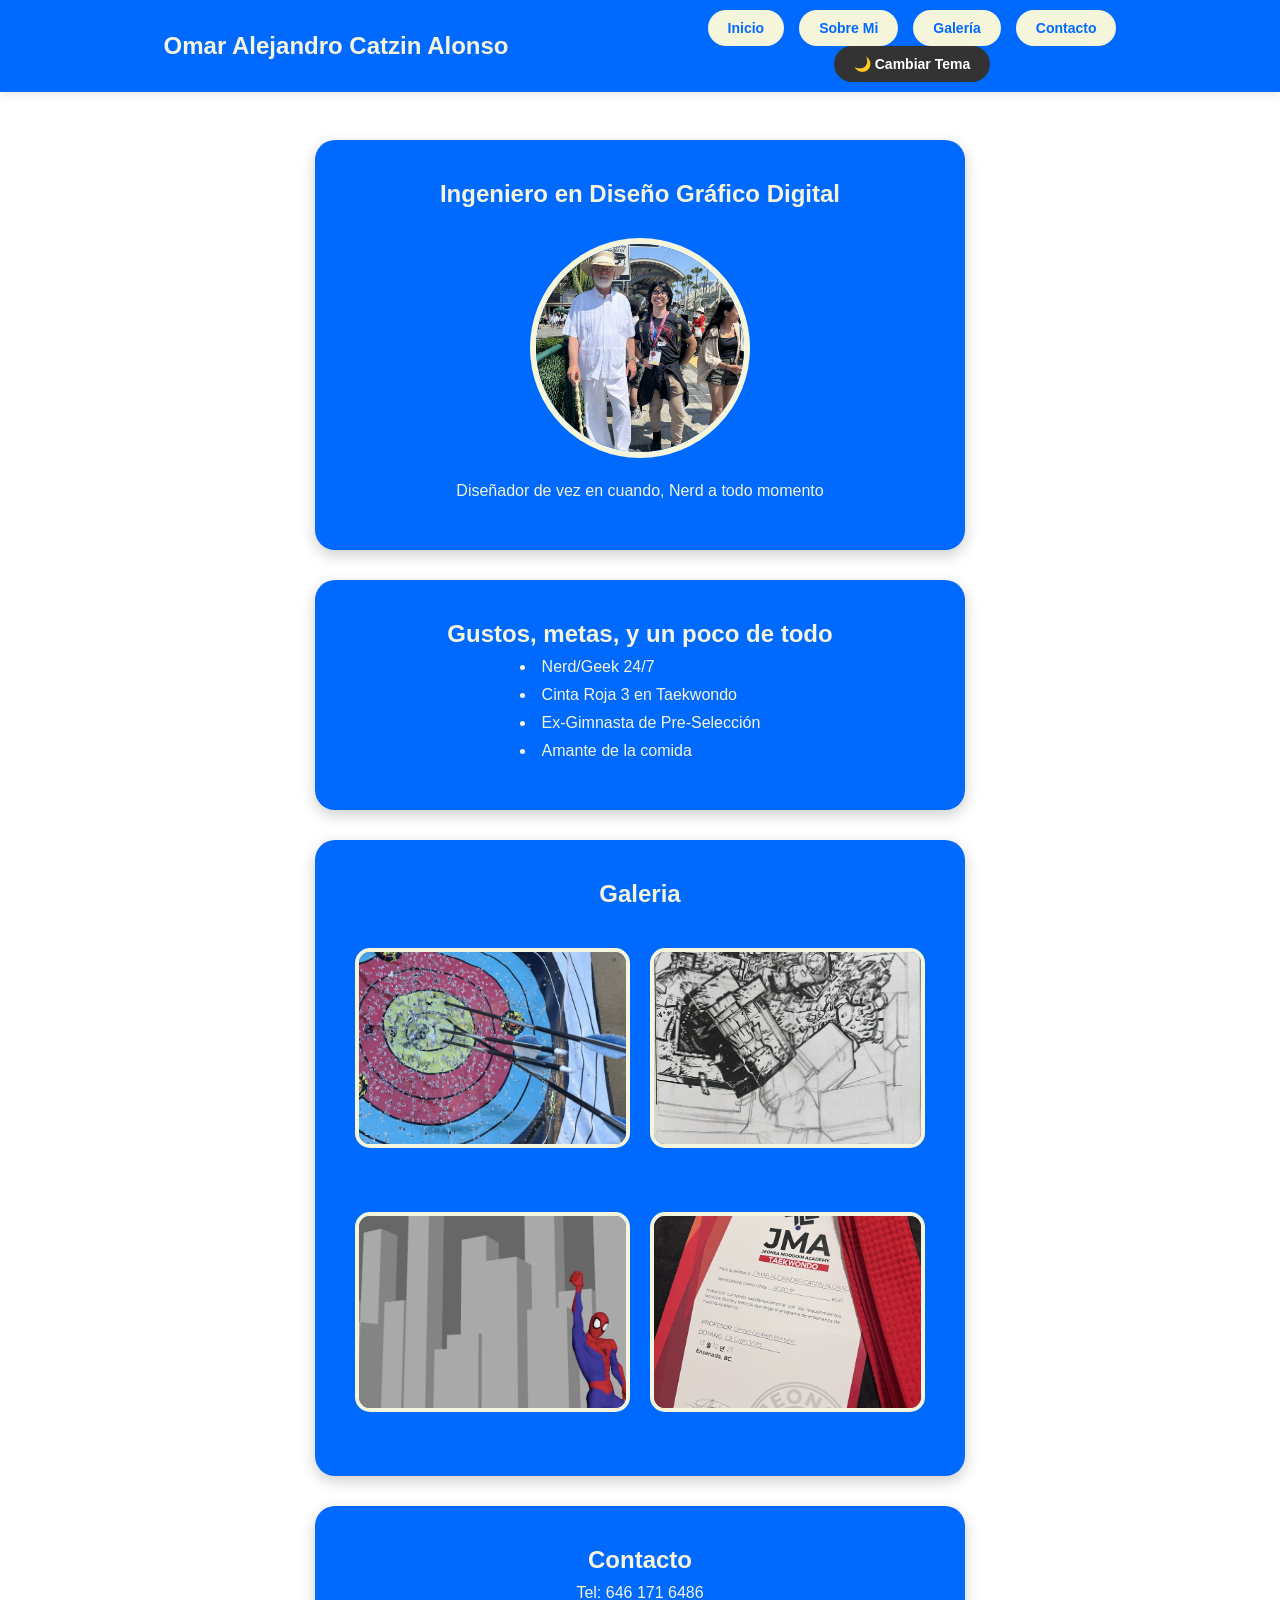
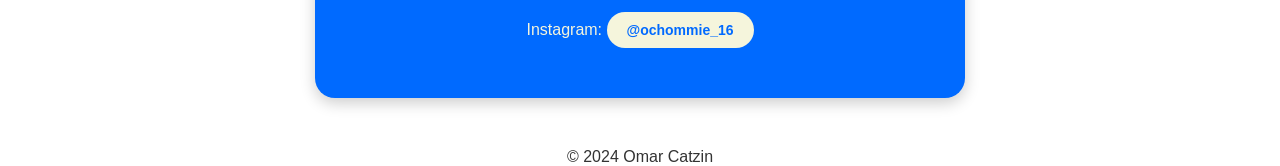
<file: index.html>
<!DOCTYPE html>
<html lang="es">
<head>
    <meta charset="UTF-8"> 
    <meta name="viewport" content="width=device-width, initial-scale=1.0">
    <link rel="stylesheet" href="style_toggle.css">
    <title>Portafolio Omar Catzin | IDGD</title>
</head>
<body>
    <header class="Titulo">
        <h1>Omar Alejandro Catzin Alonso</h1> 
        <nav class="nav">
            <ul>
                <li><a href="#hero">Inicio</a></li>
                <li><a href="#sobre-mi">Sobre Mi</a></li>
                <li><a href="#galeria">Galería</a></li>
                <li><a href="#contacto">Contacto</a></li>
            </ul>
            <button onclick="cambiarTema()">🌙 Cambiar Tema</button>
        </nav>
    </header>

    <main>
        <section id="hero">
            <h2>Ingeniero en Diseño Gráfico Digital</h2>
            <img src="Perfil.jpg">
            <p>Diseñador de vez en cuando, Nerd a todo momento</p>
        </section>

        <section id="sobre-mi">
            <h2>Gustos, metas, y un poco de todo</h2>
            <ul>
                <li>Nerd/Geek 24/7</li>
                <li>Cinta Roja 3 en Taekwondo</li>
                <li>Ex-Gimnasta de Pre-Selección</li>
                <li>Amante de la comida</li>
            </ul>
        </section>

        <section id="galeria">
            <h2>Galeria</h2>

            <div class="grid-galeria">
                <div class="galeria-item">
                    <img src="Arco.jpg" alt="Proyecto 1">
                </div>

                <div class="galeria-item">
                    <img src="Dibujo.JPG" alt="Proyecto 2">
                </div>

                <div class="galeria-item">
                    <img src="Spiderman.jpg" alt="Proyecto 3">
                </div>

                <div class="galeria-item">
                    <img src="Taek.jpg" alt="Proyecto 4">
                </div>
            </div>
        </section>

        <section id="contacto">
            <h2>Contacto</h2>
            <p>Tel: 646 171 6486</p>
            <p>Instagram: <a href="https://instagram.com/ochommie_16">@ochommie_16</a></p>
        </section>
    </main>

    <footer>
        <p>&copy; 2024 Omar Catzin</p>
    </footer>

    <script>
        function cambiarTema(){
            document.body.classList.toggle("modo-oscuro");
        }
    </script>
</body>
</html>
</file>
<file: style_toggle.css>
/* Definición de variables (Custom Properties) */
:root {
    --primary-color: #006aff;
    --secondary-color: #0143a0;
    --bg-body: #ffffff;
    --bg-card: #006aff;
    --text-main: #333333;
    --text-accent: #f5f5dc; /* Beige */
    --transition: 0.3s ease;
    --shadow: 0 5px 15px rgba(0, 0, 0, 0.2);
}

/* Variables para Modo Oscuro */
.modo-oscuro {
    --primary-color: #0143a0;
    --bg-body: #1a1a1a;
    --bg-card: #162a45;
    --text-main: #f1f1f1;
    --shadow: 0 5px 20px rgba(255, 255, 255, 0.1);
}

/* Estilos Globales */
* {
    box-sizing: border-box;
    margin: 0;
    padding: 0;
}

body {
    background-color: var(--bg-body);
    color: var(--text-main);
    font-family: 'Segoe UI', Tahoma, Geneva, Verdana, sans-serif;
    transition: background-color var(--transition), color var(--transition);
    text-align: center;
    padding-top: 120px; /* Compensación por el header fijo */
}

/* 4. Header y Navegación */
header {
    position: fixed;
    top: 0;
    width: 100%;
    min-height: 80px;
    background-color: var(--primary-color);
    display: flex;
    justify-content: space-around;
    align-items: center;
    padding: 10px 5%;
    z-index: 1000;
    box-shadow: 0 2px 10px rgba(0,0,0,0.1);
    transition: background-color var(--transition);
}

h1 {
    font-size: 1.5rem;
    color: var(--text-accent);
}

.nav ul {
    display: flex;
    list-style: none;
    gap: 15px;
}

/*  Botones y Enlaces (Estilo compartido) */
a, button {
    text-decoration: none;
    padding: 8px 18px;
    font-size: 14px;
    font-weight: 600;
    cursor: pointer;
    border-radius: 25px;
    border: 2px solid transparent;
    transition: var(--transition);
    display: inline-block;
}

a {
    background-color: var(--text-accent);
    color: var(--primary-color);
}

button {
    background-color: #333;
    color: white;
}

a:hover, button:hover {
    transform: translateY(-3px);
    filter: brightness(1.1);
    box-shadow: 0 4px 8px rgba(0,0,0,0.2);
}

/* Contenido Principal */
main {
    display: flex;
    flex-direction: column;
    align-items: center;
    padding: 20px;
}

section {
    background-color: var(--bg-card);
    width: 100%;
    max-width: 650px;
    padding: 40px;
    margin-bottom: 30px;
    border-radius: 20px;
    box-shadow: var(--shadow);
    transition: var(--transition);
}

section h2, section p, section li {
    color: var(--text-accent);
    margin-bottom: 10px;
}

section ul {
    list-style-position: inside;
    text-align: left;
    display: inline-block;
}

/* Imagen con efecto */
img {
    width: 220px;
    height: 220px;
    object-fit: cover;
    border-radius: 50%;
    border: 6px solid var(--text-accent);
    margin: 20px 0;
    transition: var(--transition);
}

img:hover {
    transform: scale(1.05) rotate(2deg);
}

/* -------- GALERÍA -------- */

.grid-galeria {
    display: grid;
    grid-template-columns: repeat(2, 1fr);
    gap: 20px;
    margin-top: 20px;
}

.galeria-item {
    overflow: hidden;
    border-radius: 15px;
}

.galeria-item img {
    width: 100%;
    height: 200px;
    object-fit: cover;
    border-radius: 15px;
    border: 4px solid var(--text-accent);
    transition: var(--transition);
}

.galeria-item img:hover {
    transform: scale(1.05);
}

/* Responsivo (Mobile) */
@media (max-width: 768px) {
    header {
        flex-direction: column;
        padding: 15px;
    }

    body {
        padding-top: 180px;
    }

    .nav ul {
        margin: 10px 0;
    }

    section {
        width: 95%;
        padding: 20px;
    }

    img {
        width: 160px;
        height: 160px;
    }

    .grid-galeria {
        grid-template-columns: 1fr;
    }

    .galeria-item img {
        height: 180px;
    }
}
</file>
